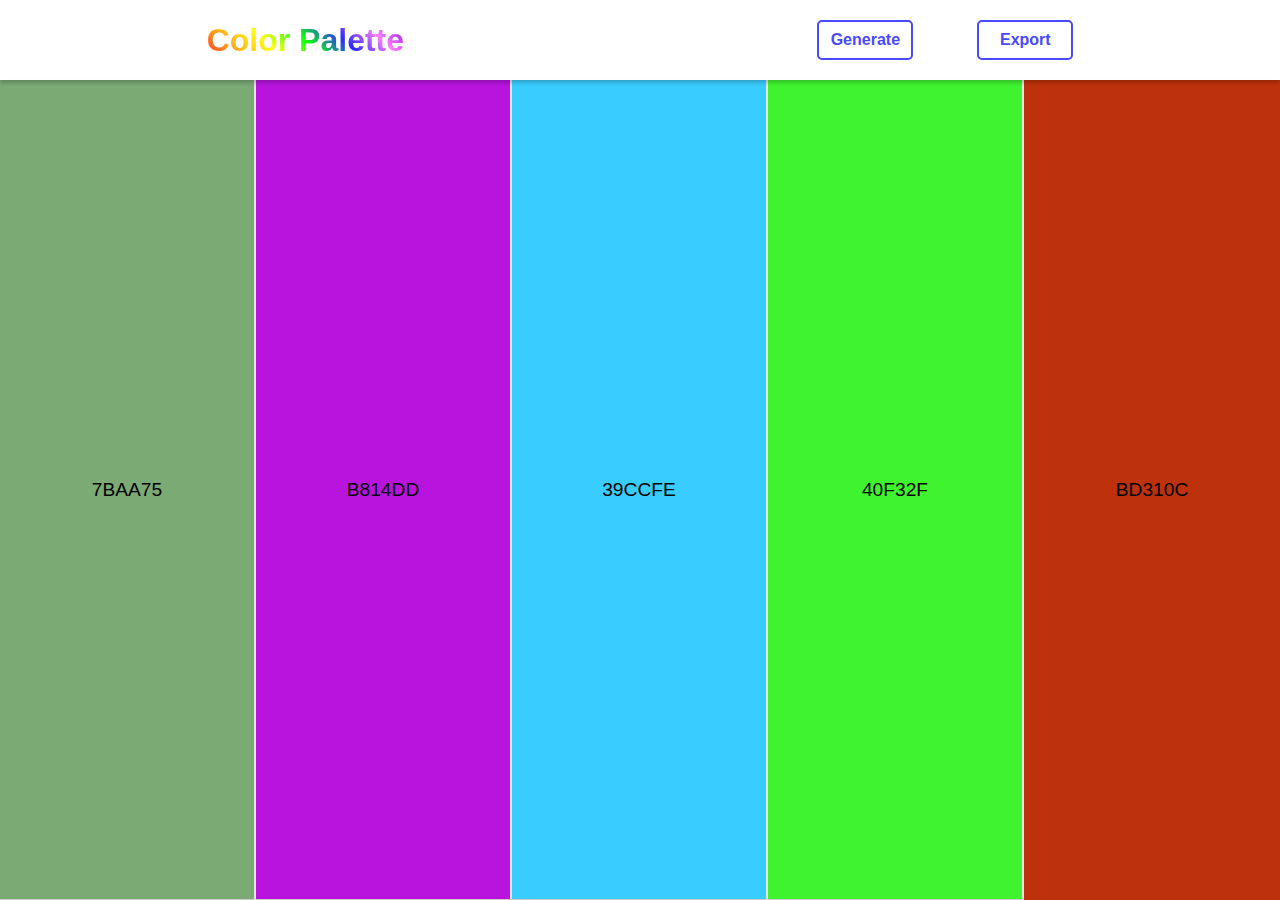
<file: index.html>
<!DOCTYPE html>
<html lang="en">
<head>
    <meta charset="UTF-8">
    <meta http-equiv="X-UA-Compatible" content="IE=edge">
    <meta name="viewport" content="width=device-width, initial-scale=1.0">
    <link rel="stylesheet" href="color-palette2.css">
    <script src="color-palette2.js" defer></script>
    <title>Color Palette</title>
</head>
<body>
    <div class="header">
        <h1 class="title">Color Palette</h1>
        <div class="btns">
            <button class="btn generate">Generate</button>
            <button class="btn export">Export</button>
        </div>
    </div>
    <section class="container">
        <div class="color-palettes">
            <div class="color-palette color-1"><p class="hex-value"></p></div>
            <div class="color-palette color-2"><p class="hex-value"></p></div>
            <div class="color-palette color-3"><p class="hex-value"></p></div>
            <div class="color-palette color-4"><p class="hex-value"></p></div>
            <div class="color-palette color-5"><p class="hex-value"></p></div>
        </div>
    </section>
    <div class="backdrop"></div>
</body>
</html>
</file>
<file: color-palette2.css>
:root {
    --padding-1: 1rem;
    --h1: 1.6rem;
    --nav-height: 5rem;
}

* {
    margin: 0;
    padding: 0;
    box-sizing: border-box;
    font-family: -apple-system, BlinkMacSystemFont, "Segoe UI", Roboto, Oxygen,
        Ubuntu, Cantarell, "Open Sans", "Helvetica Neue", sans-serif;
}

body {
    width: 100%;
    height: 100vh;
}

.backdrop {
    position: absolute;
    top: 0;
    left: 0;
    background-color: rgba(0, 0, 0, 0.377);
    width: 100%;
    height: 100vh;
    display: none;
    pointer-events: none;
}

.backdrop-visible {
    display: block;
    pointer-events: all;
}

.header {
    position: relative;
    display: flex;
    justify-content: space-around;
    align-items: center;
    /* padding: 1rem; */
    height: var(--nav-height);
    box-shadow: 0 3px 4px rgba(0, 0, 0, 0.2);
}

.title {
    font-size: var(--h1);
    background-clip: text;
    -webkit-background-clip: text;
    background-image: linear-gradient(
        45deg,
        rgb(248, 37, 37),
        rgb(255, 175, 27),
        rgb(255, 255, 22),
        rgb(15, 255, 15),
        rgb(43, 43, 255),
        rgb(255, 124, 255),
        rgb(127, 0, 218)
    );
    color: transparent;
}

.btns {
    display: flex;
    justify-content: space-between;
    align-items: center;
    width: 45%;
}

button {
    cursor: pointer;
}

.btn {
    width: 5rem;
    height: 2rem;
    border: none;
    border: 2px solid rgb(73, 73, 255);
    background-color: white;
    color: rgb(73, 73, 255);
    font-weight: 600;
    border-radius: 5px;
    font-size: 0.9rem;
    transition: all 100ms ease;
}

.btn:hover {
    color: white;
    background-color: rgb(73, 73, 255);
}

.btn:focus-visible {
    outline: 1px solid transparent;
    outline-offset: -1;
    box-shadow: 0 0 0 3px rgba(73, 73, 255, 0.404);
}

.container {
    display: flex;
    justify-content: center;
    align-items: center;
    width: 100%;
    height: calc(100vh - var(--nav-height));
    background-color: rgb(255, 255, 255);
}

.color-palettes {
    width: 80%;
    border-radius: 10px;
    overflow: hidden;
    box-shadow: 0 3px 4px rgba(0, 0, 0, 0.2);
    /* display: none; */
}

.color-palette {
    display: flex;
    justify-content: center;
    align-items: center;
    font-size: 1.2rem;
    text-transform: uppercase;
    width: 100%;
    height: calc(25rem / 5);
}

.color-palette:not(:last-of-type) {
    border-bottom: 1px solid rgb(204, 204, 204);
}

.export-box {
    position: absolute;
    left: 50%;
    top: 50%;
    transform: translateX(-50%) translateY(-50%);
    width: 80%;
    border-radius: 10px;
    background-color: white;
    box-shadow: 0 2px 4px rgba(0, 0, 0, 0.329);
    /* display: none; */
    /* animation: fade-down 500ms ease 1; */
}

.visible {
    display: block;
}

.box-1 {
    display: flex;
    justify-content: space-between;
    align-items: center;
    padding: 0.5rem var(--padding-1);
}

.export-title {
    color: rgb(43, 43, 255);
}

.close {
    border: none;
    background: none;
    color: black;
    font-size: 1rem;
    width: 25px;
    height: 25px;
    font-size: 1.5rem;
    line-height: 25px;
}

.variable-box {
    padding: 0.5rem var(--padding-1);
}

.variable__box-container {
    background-color: rgb(241, 241, 241);
    overflow: auto;
    height: 15rem;
    padding: 0.5rem var(--padding-1);
}

.all-colors {
    margin-bottom: 1rem;
}

.comment {
    color: rgb(160, 160, 160);
    margin-bottom: 0.5rem;
}

.color-name {
    color: #cf3636;
    white-space: pre;
}

.color-value {
    color: #0000d4;
}

.btn-box {
    padding: var(--padding-1);
    display: flex;
    justify-content: flex-end;
    align-items: center;
}

.btn-box > .btn {
    margin: 0 0.5rem;
}

@keyframes fade-down {
    from {
        opacity: 0;
    }
    to {
        opacity: 1;
    }
}

@media screen and (min-width: 768px) {
    .title {
        --h1: 2rem;
    }

    .btns {
        width: 25%;
    }

    .btn {
        width: 6rem;
        height: 2.5rem;
        font-size: 1rem;
    }
    /* 
    .container {
        display: block;
    } */

    .color-palettes {
        display: flex;
        width: 100%;
        height: calc(100vh - var(--nav-height));
        border-radius: 0;
        overflow: hidden;
    }

    .color-palette {
        width: calc(100% / 5);
        height: calc(100vh - var(--nav-height));
    }

    .color-palette:not(:last-of-type) {
        border-right: 2px solid rgb(228, 228, 228);
    }

    .export-box {
        --padding-1: 1.2rem;
        width: 60%;
    }

    .box-1 {
        padding: var(--padding-1) var(--padding-1) 0.5rem;
    }

    .close {
        font-size: 1.7rem;
    }
}

@media screen and (min-width: 1024px) {
    .btns {
        width: 20%;
    }

    .export-box {
        --padding-1: 1.2rem;
        max-width: 45%;
    }

    .close {
        font-size: 1.9rem;
    }
}
</file>
